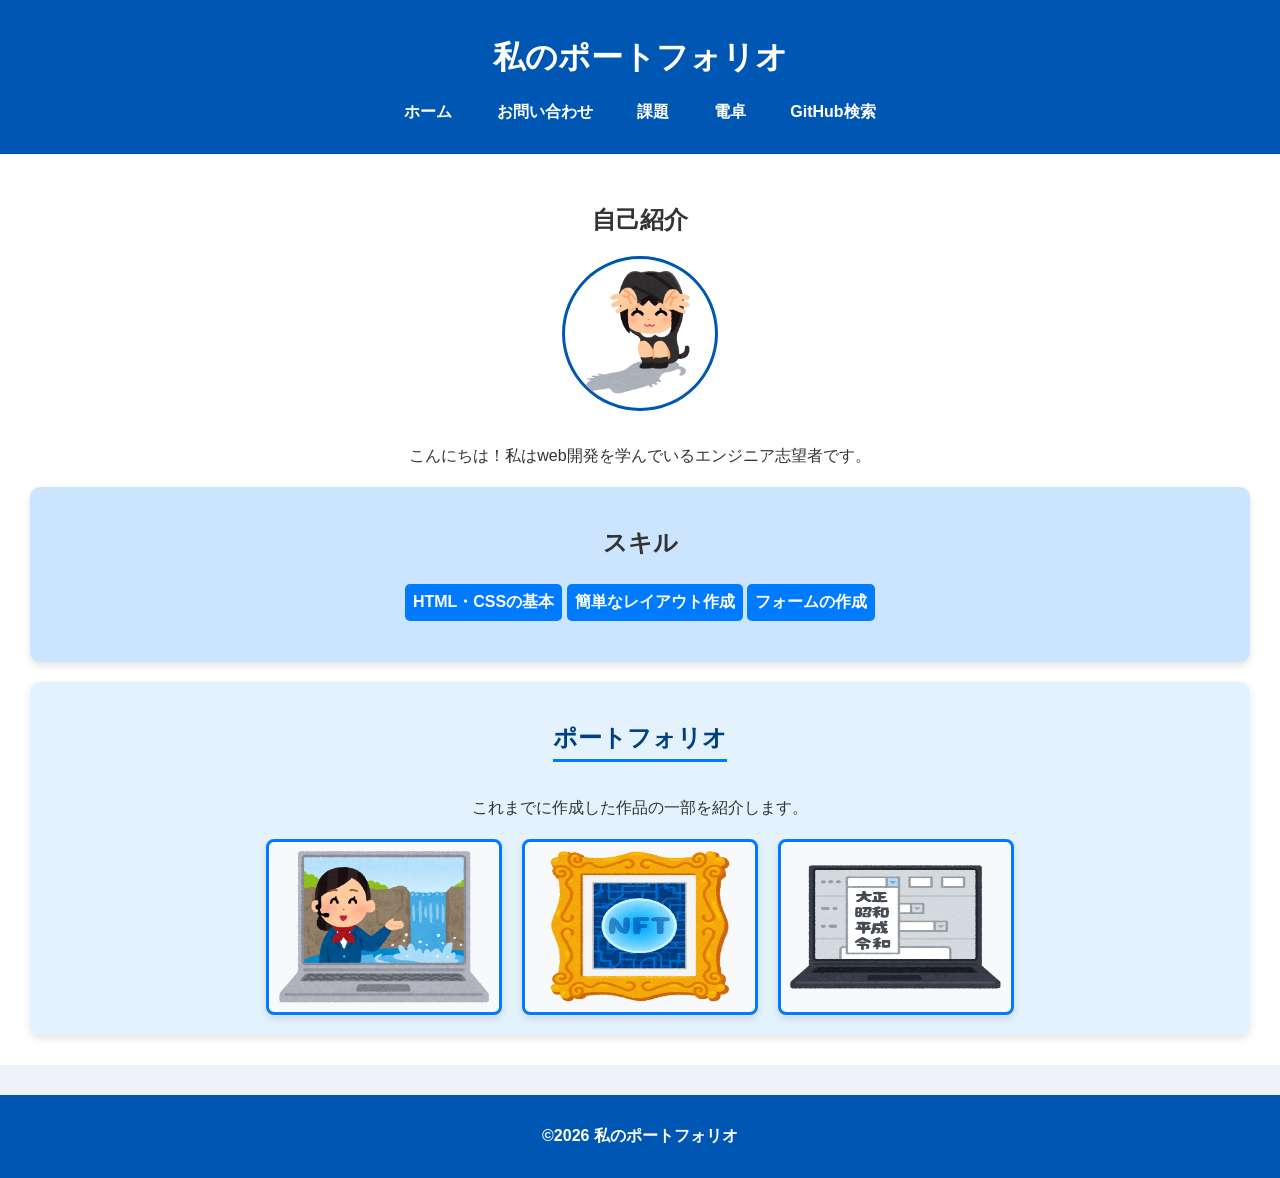
<file: index.html>
<!DOCTYPE html>
<html lang="ja">
<head>
    <meta charset="UTF-8">
    <meta name="viewport" content="width=device-width, initial-scale=1.0">
    <title>ポートフォリオ</title>
    <link rel="stylesheet" href="start-folder/css/style.css">
</head>
<body>
    <header>
        <h1>私のポートフォリオ</h1>
        <nav>
            <ul class="nav-list">
                <li><a href="index.html">ホーム</a></li>
                <li><a href="start-folder/contact.html">お問い合わせ</a></li>
                <li><a href="start-folder/work.html">課題</a></li>
                <li><a href="start-folder/calculate.html">電卓</a></li>
                <li><a href="start-folder/githubsearch.html">GitHub検索</a></li>
            </ul>
        </nav>
    </header>
    <main>
        <section class="profile">
            <h2>自己紹介</h2>
            <img src="start-folder/img/profile.png" alt="プロフィール写真" class="profile-img">
            <p>こんにちは！私はweb開発を学んでいるエンジニア志望者です。</p>
        </section>
        <section class="skills">
            <h2>スキル</h2>
            <ul class="skill-list" style="list-style: none; padding: 0;">
                <li>HTML・CSSの基本</li>
                <li>簡単なレイアウト作成</li>
                <li>フォームの作成</li>
            </ul>
        </section>
        <section class="portfolio">
            <h2>ポートフォリオ</h2>
            <p>これまでに作成した作品の一部を紹介します。</p>
            <div class="portfolio-items">
                <img src="start-folder/img/work1.png" alt="作品１">
                <img src="start-folder/img/work2.png" alt="作品２">
                <img src="start-folder/img/work3.png" alt="作品３">
            </div>
        </section>
    </main>
    <footer>
        <p>&copy;2026 私のポートフォリオ</p>
    </footer>
</body>
</html>
</file>
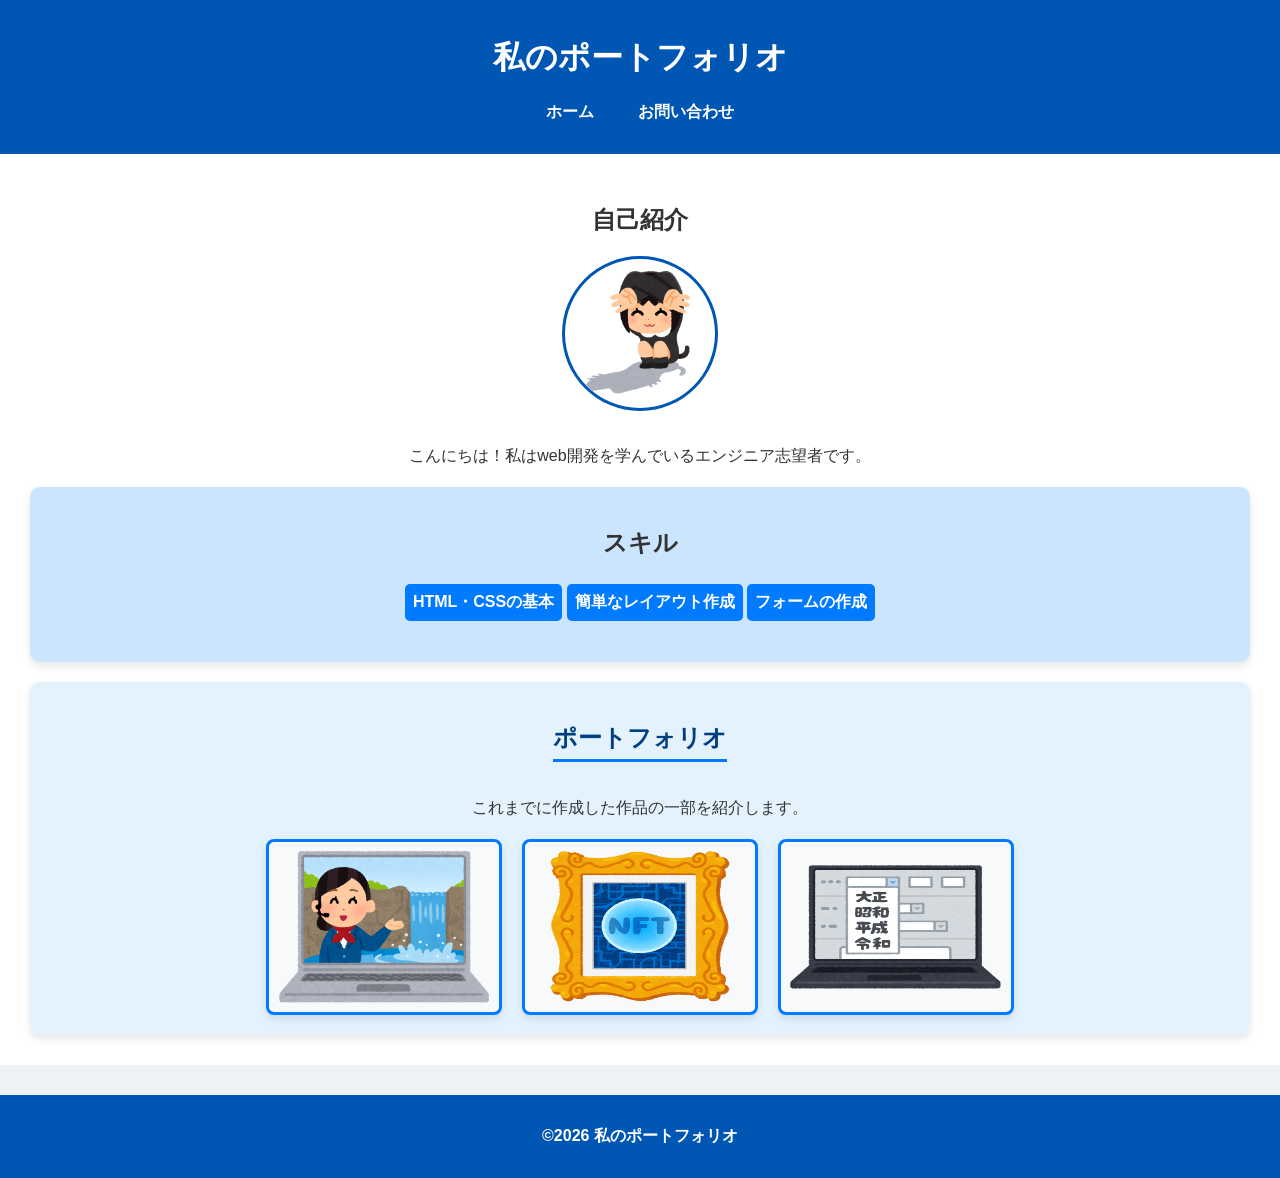
<file: test2/index.html>
<!DOCTYPE html>
<html lang="ja">
<head>
    <meta charset="UTF-8">
    <meta name="viewport" content="width=device-width, initial-scale=1.0">
    <title>ポートフォリオ</title>
    <link rel="stylesheet" href="style.css">
</head>
<body>
    <header>
        <h1>私のポートフォリオ</h1>
        <nav>
            <ul class="nav-list">
                <li><a href="index.html">ホーム</a></li>
                <li><a href="contact.html">お問い合わせ</a></li>
            </ul>
        </nav>
    </header>
    <main>
        <section class="profile">
            <h2>自己紹介</h2>
            <img src="猫耳.png" alt="プロフィール写真" class="profile-img">
            <p>こんにちは！私はweb開発を学んでいるエンジニア志望者です。</p>
        </section>
        <section class="skills">
            <h2>スキル</h2>
            <ul class="skill-list" style="list-style: none; padding: 0;">
                <li>HTML・CSSの基本</li>
                <li>簡単なレイアウト作成</li>
                <li>フォームの作成</li>
            </ul>
        </section>
        <section class="portfolio">
            <h2>ポートフォリオ</h2>
            <p>これまでに作成した作品の一部を紹介します。</p>
            <div class="portfolio-items">
                <img src="work1.png" alt="作品１">
                <img src="work2.png" alt="作品２">
                <img src="work3.png" alt="作品３">
            </div>
        </section>
    </main>
    <footer>
        <p>&copy;2026 私のポートフォリオ</p>
    </footer>
</body>
</html>
</file>
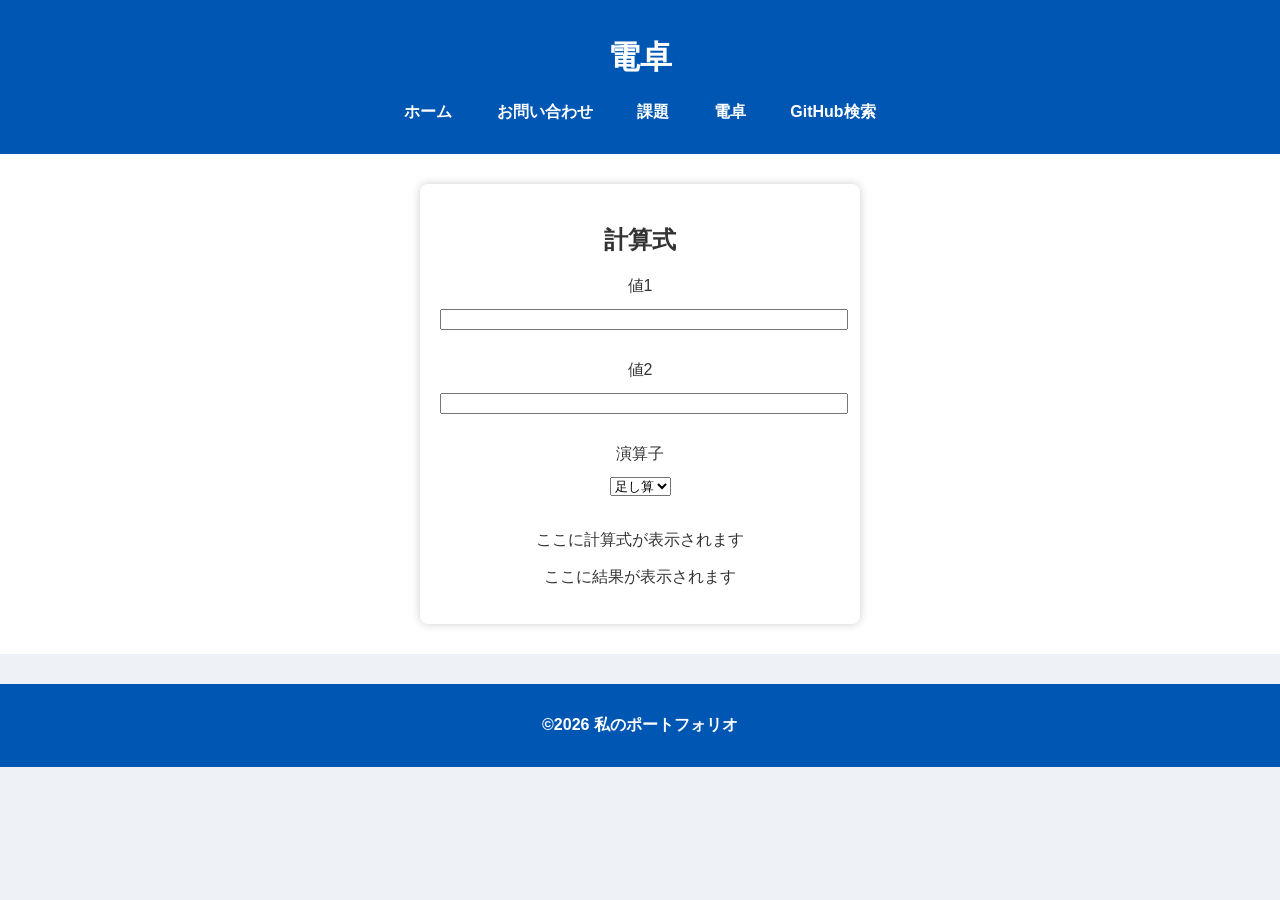
<file: start-folder/calculate.html>
<!DOCTYPE html>
<html lang="ja">
<head>
    <meta charset="UTF-8">
    <meta name="viewport" content="width=device-width, initial-scale=1.0">
    <title>電卓</title>
    <link rel="stylesheet" href="css/style.css">
</head>
<body>
    <header>
        <h1>電卓</h1>
        <nav>
            <ul class="nav-list">
                <li><a href="../index.html">ホーム</a></li>
                <li><a href="contact.html">お問い合わせ</a></li>
                <li><a href="work.html">課題</a></li>
                <li><a href="calculate.html">電卓</a></li>
                <li><a href="githubsearch.html">GitHub検索</a></li>
            </ul>
        </nav>
    </header>
    <main>
        <section class="contact-form">
            <h2>計算式</h2>
            <form id="calcform" action="#" method="POST">
                <label for="value1">値1</label>
                <input type="number" id="value1"><br>

                <label for="value2">値2</label>
                <input type="number" id="value2"><br>

                <label for="choice">演算子</label>
                <select name="choice" id="choice">
                    <option value="addition">足し算</option>
                    <option value="subtraction">引き算</option>
                    <option value="multiplication">掛け算</option>
                    <option value="division">割り算</option>
                </select><br><br>
            </form>
            <p id="formula">ここに計算式が表示されます</p>
            <p id="result">ここに結果が表示されます</p>
        </section>
    </main>
    <footer>
        <p>&copy;2026 私のポートフォリオ</p>
    </footer>
    <script src="javascript/calculate.js"></script>
</body>
</html>
</file>
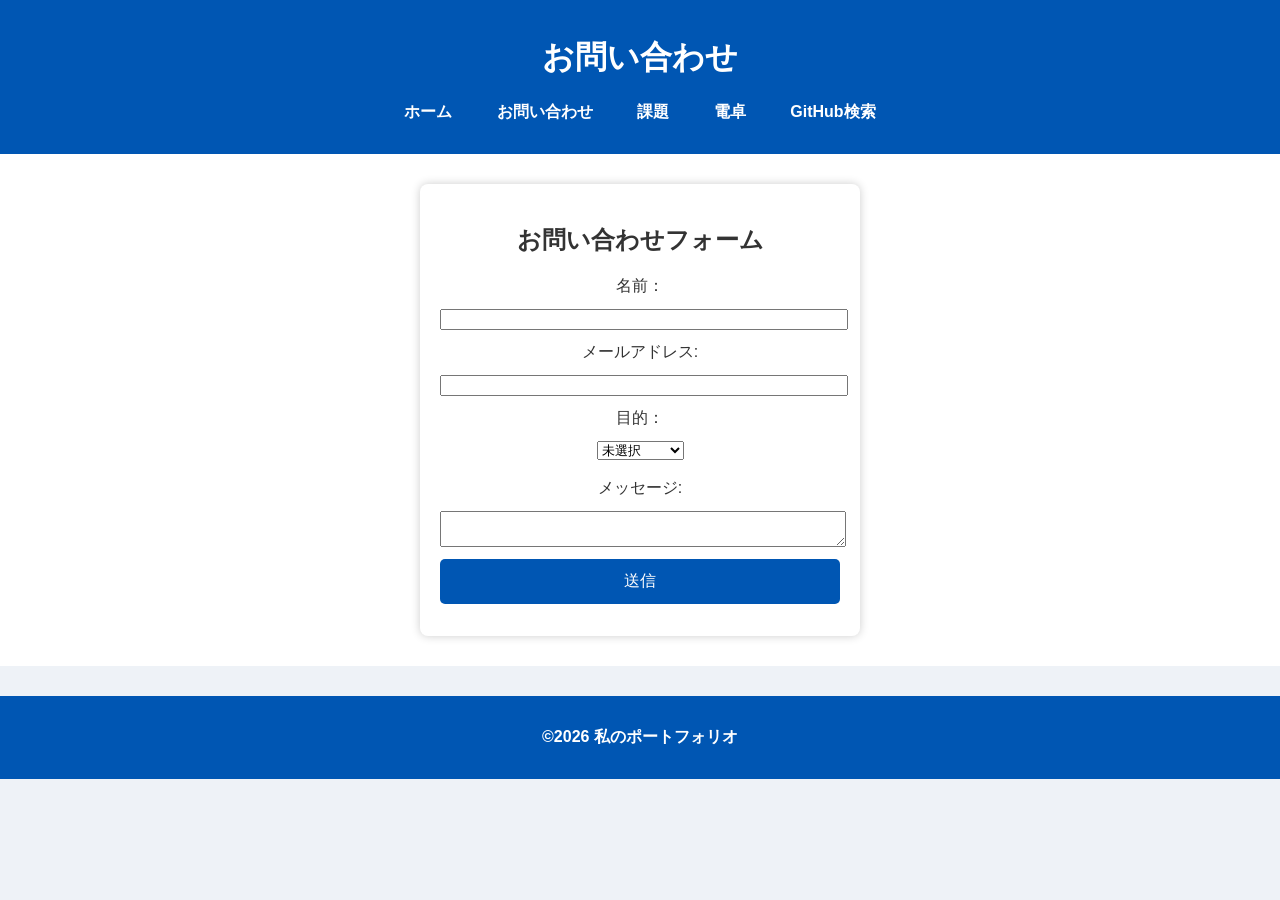
<file: start-folder/contact.html>
<!DOCTYPE html>
<html lang="ja">
<head>
    <meta charset="UTF-8">
    <meta name="viewport" content="width=device-width, initial-scale=1.0">
    <title>お問い合わせ</title>
    <link rel="stylesheet" href="css/style.css">
</head>
<body>
    <header>
        <h1>お問い合わせ</h1>
        <nav>
            <ul class="nav-list">
                <li><a href="../index.html">ホーム</a></li>
                <li><a href="contact.html">お問い合わせ</a></li>
                <li><a href="work.html">課題</a></li>
                <li><a href="calculate.html">電卓</a></li>
                <li><a href="githubsearch.html">GitHub検索</a></li>
            </ul>
        </nav>
    </header>
    <main>
        <section class="contact-form">
            <h2>お問い合わせフォーム</h2>
            <form action="#" method="post">
                <label for="name">名前：</label>
                <input type="text" id="name" name="name" required>

                <label for="email">メールアドレス:</label>
                <input type="email" id="email" name="email" required>

                <label for="purpose">目的：</label>
                <select name="choice" id="choice">
                    <option value="not_choice">未選択</option>
                    <option value="recruitment">リクルート</option>
                    <option value="question">質問</option>
                    <option value="job_request">仕事依頼</option>
                </select><br><br>

                <label for="message">メッセージ:</label>
                <textarea type="message" id="message" name="message" required></textarea>

                <button type="submit">送信</button>
            </form>
        </section>
    </main>
    <footer>
        <p>&copy;2026 私のポートフォリオ</p>
    </footer>
</body>

</html>
</file>
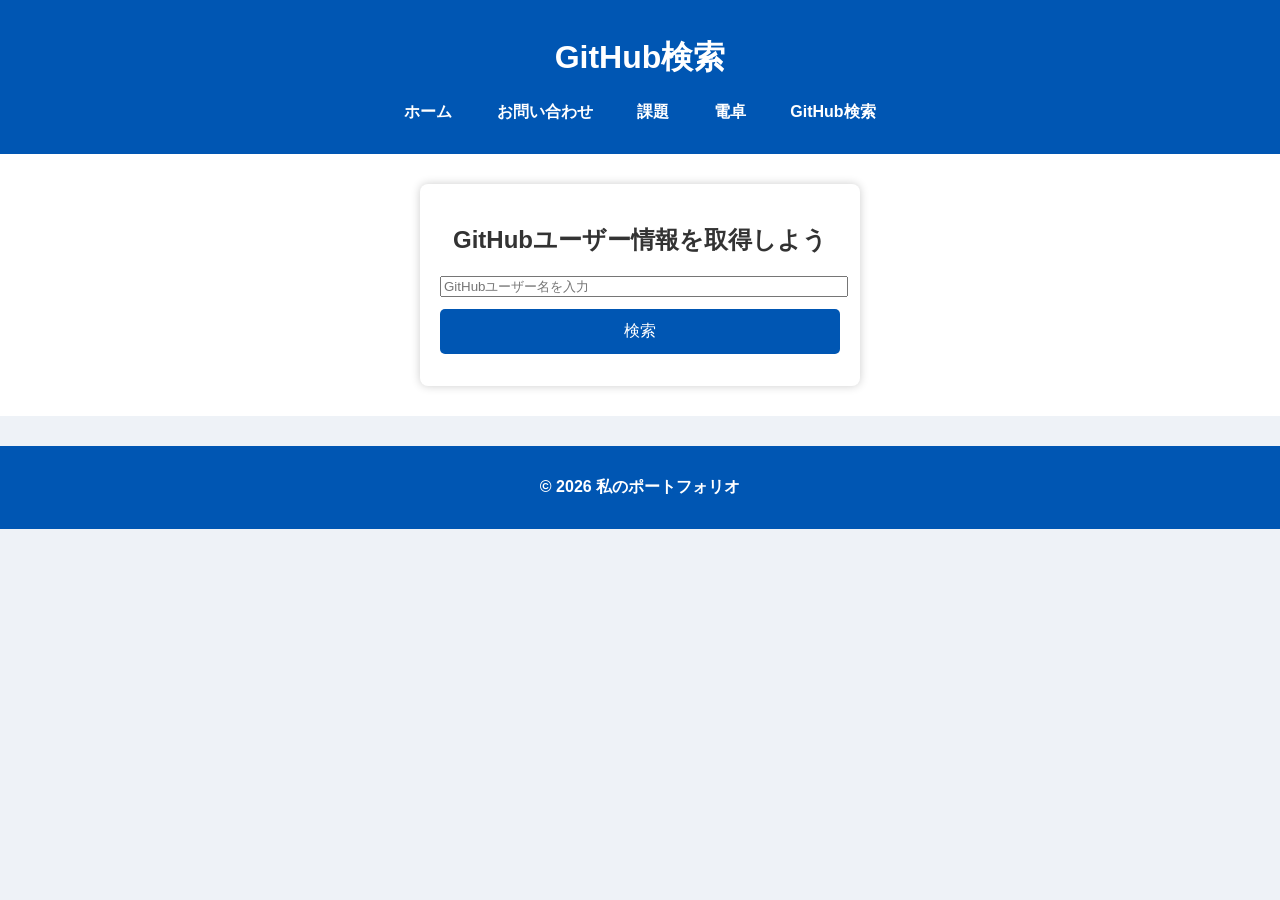
<file: start-folder/githubsearch.html>
<!DOCTYPE html>
<html lang="ja">
<head>
    <meta charset="UTF-8">
    <meta name="viewport" content="width=device-width, initial-scale=1.0">
    <title>GitHub検索</title>
    <link rel="stylesheet" href="css/style.css">
</head>
<body>
    <header>
        <h1>GitHub検索</h1>
        <nav>
            <ul class="nav-list">
                <li><a href="../index.html">ホーム</a></li>
                <li><a href="contact.html">お問い合わせ</a></li>
                <li><a href="work.html">課題</a></li>
                <li><a href="calculate.html">電卓</a></li>
                <li><a href="githubsearch.html">GitHub検索</a></li>
            </ul>
        </nav>
    </header>
    <main>
        <section class="contact-form">
            <h1>GitHubユーザー情報を取得しよう</h1>
            <input type="text" id="username" placeholder="GitHubユーザー名を入力">
            <button id="searchBth">検索</button>
            <div id="result"></div>
            <script src="../start-folder/javascript/githubsearch.js"></script>
        </section>
    </main>
    <footer>
        <p>&copy; 2026 私のポートフォリオ</p>
    </footer>
</body>
</html>
</file>
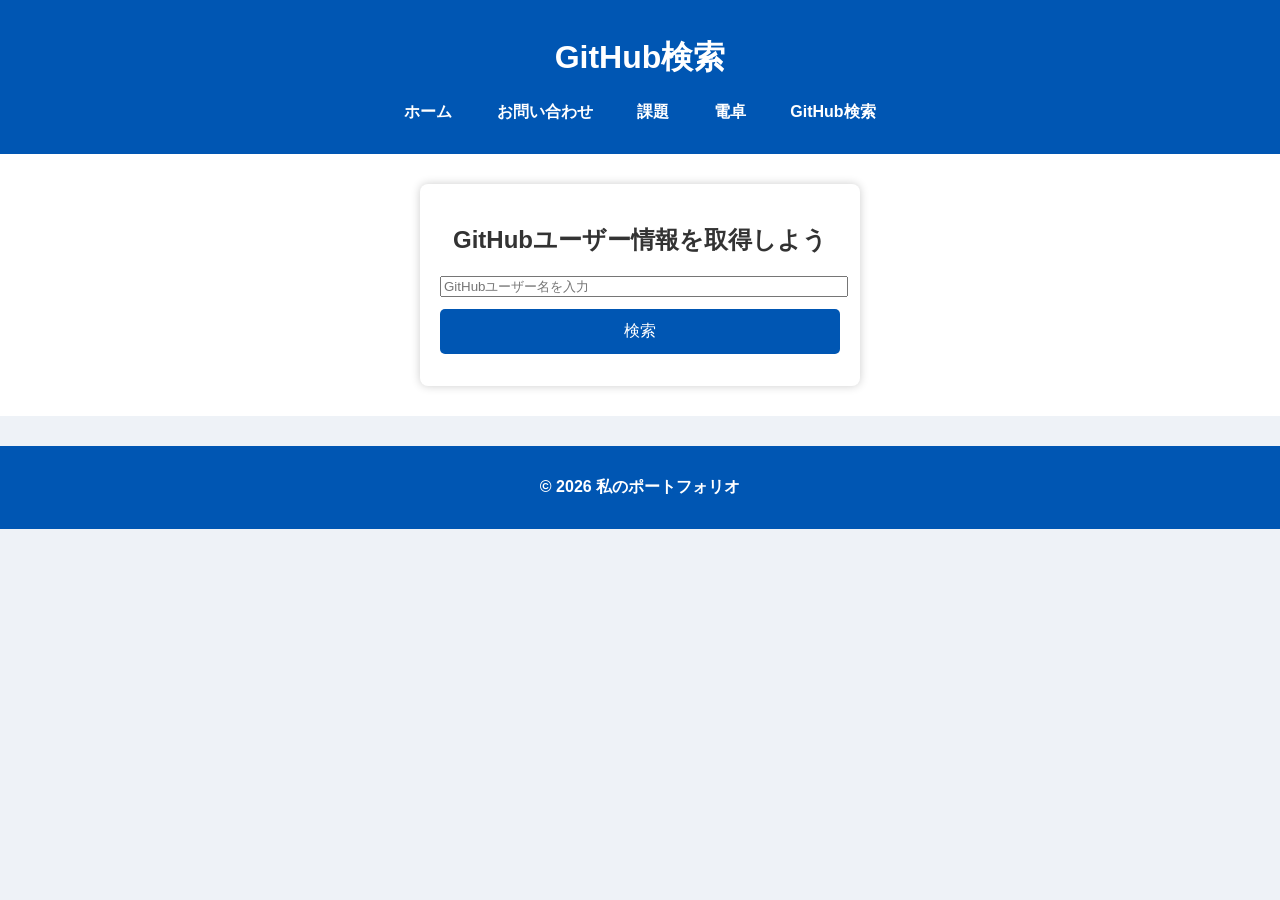
<file: start-folder/gitnubsearch.html>
<!DOCTYPE html>
<html lang="ja">
<head>
    <meta charset="UTF-8">
    <meta name="viewport" content="width=device-width, initial-scale=1.0">
    <title>GitHub検索</title>
    <link rel="stylesheet" href="css/style.css">
</head>
<body>
    <header>
        <h1>GitHub検索</h1>
        <nav>
            <ul class="nav-list">
                <li><a href="../index.html">ホーム</a></li>
                <li><a href="contact.html">お問い合わせ</a></li>
                <li><a href="work.html">課題</a></li>
                <li><a href="calculate.html">電卓</a></li>
                <li><a href="gitnubsearch.html">GitHub検索</a></li>
            </ul>
        </nav>
    </header>
    <main>
        <section class="contact-form">
            <h1>GitHubユーザー情報を取得しよう</h1>
            <input type="text" id="username" placeholder="GitHubユーザー名を入力">
            <button id="searchBth">検索</button>
            <div id="result"></div>
            <script src="../start-folder/javascript/githubsearch.js"></script>
        </section>
    </main>
    <footer>
        <p>&copy; 2026 私のポートフォリオ</p>
    </footer>
</body>
</html>
</file>
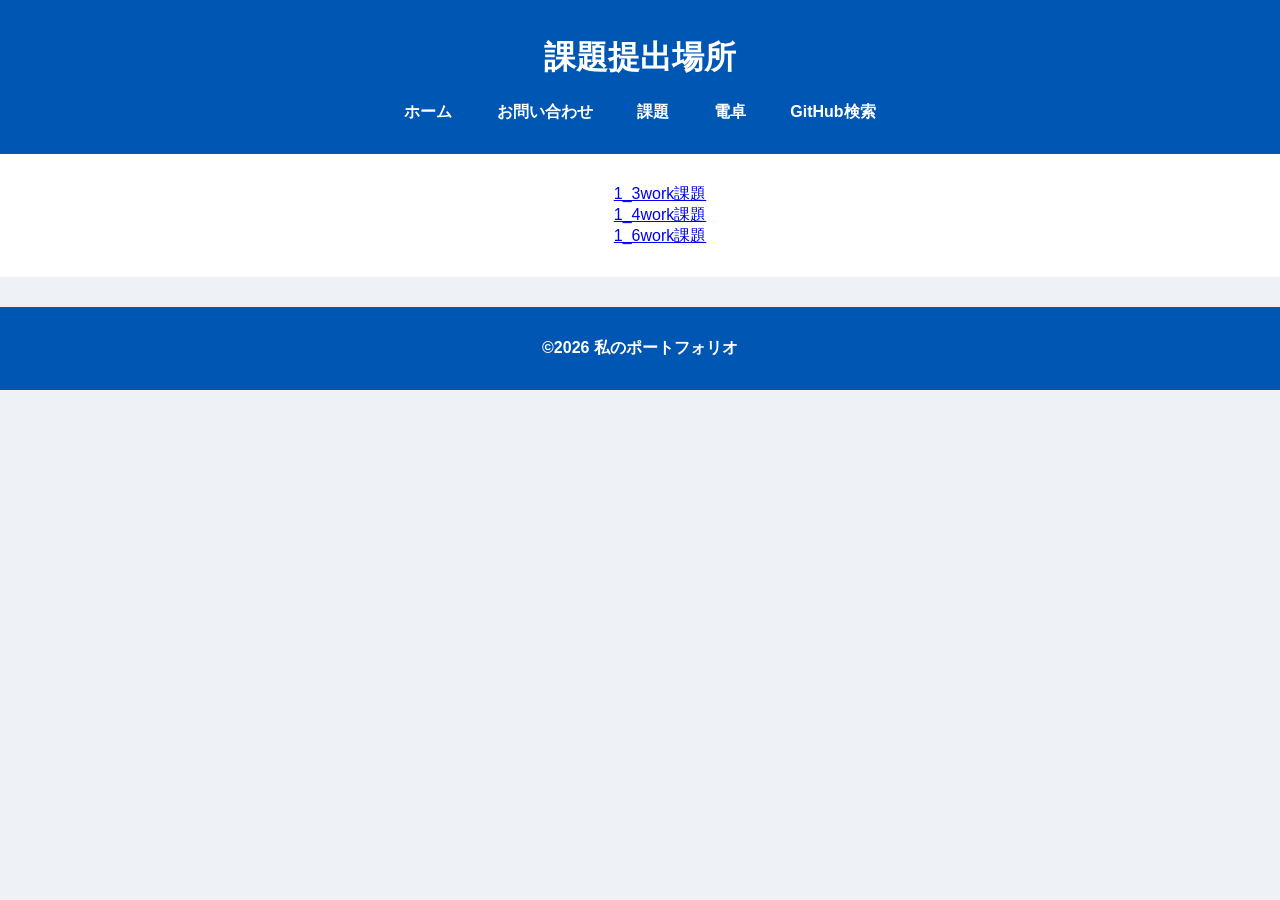
<file: start-folder/work.html>
<!DOCTYPE html>
<html lang="ja">
<head>
    <meta charset="UTF-8">
    <meta name="viewport" content="width=device-width, initial-scale=1.0">
    <title>課題</title>
    <link rel="stylesheet" href="css/style.css">
    <style>
        .work-list {
            margin: auto;
            list-style: none;
        }
    </style>
</head>
<body>
    <header>
        <h1>課題提出場所</h1>
        <nav>
            <ul class="nav-list">
                <li><a href="../index.html">ホーム</a></li>
                <li><a href="contact.html">お問い合わせ</a></li>
                <li><a href="work.html">課題</a></li>
                <li><a href="calculate.html">電卓</a></li>
                <li><a href="githubsearch.html">GitHub検索</a></li>
            </ul>
        </nav>
    </header>
    <main>
        <section>
            <ul class="work-list">
                <li><a href="JavaScriptWork/work_1_3/1_3.html">1_3work課題</a></li>
                <li><a href="JavaScriptWork/work_1_4/1_4.html">1_4work課題</a></li>
                <li><a href="JavaScriptWork/work_1_6/1_6.html">1_6work課題</a></li>
            </ul>
        </section>
    </main>
        <footer>
        <p>&copy;2026 私のポートフォリオ</p>
    </footer>
</body>
</html>
</file>
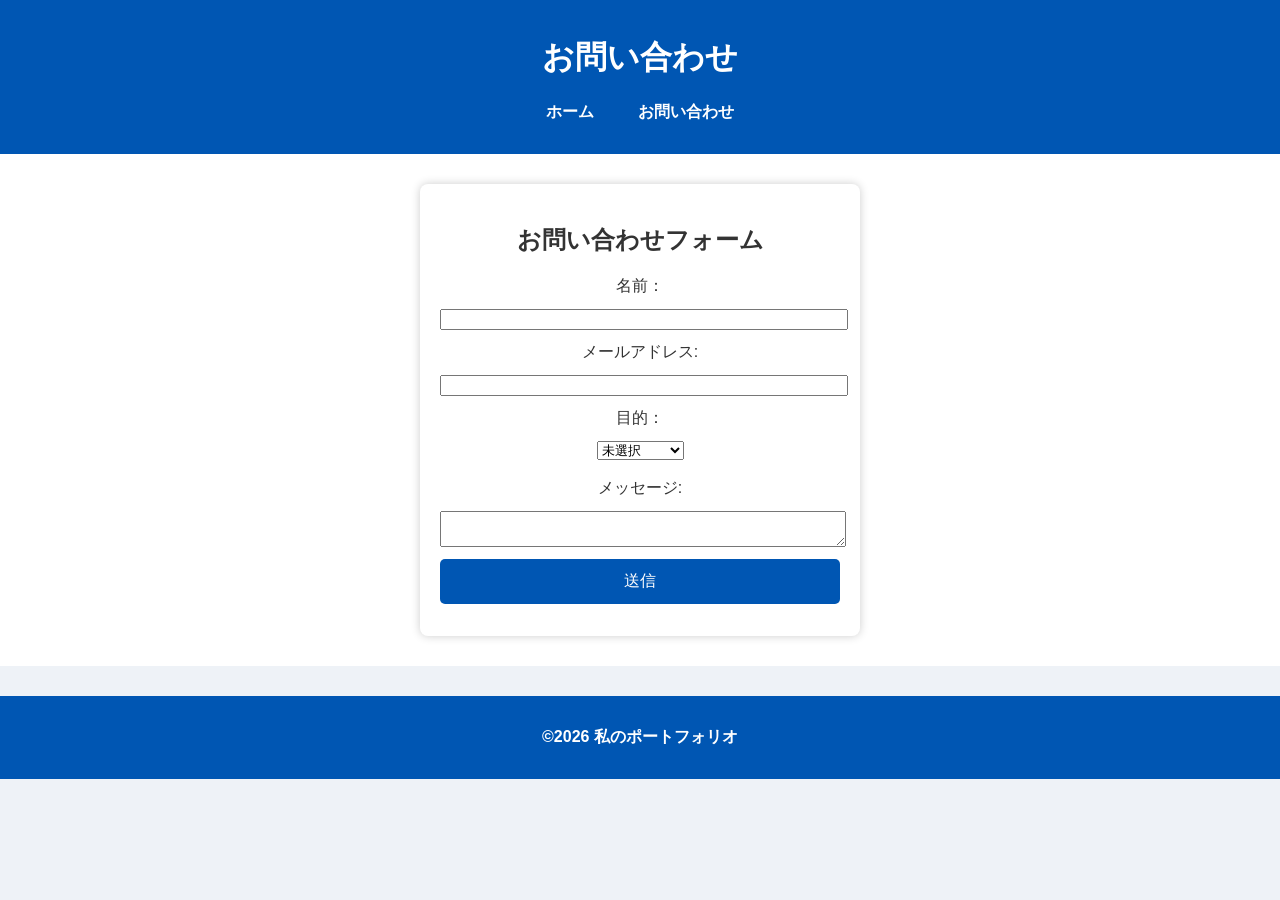
<file: test2/contact.html>
<!DOCTYPE html>
<html lang="ja">
<head>
    <meta charset="UTF-8">
    <meta name="viewport" content="width=device-width, initial-scale=1.0">
    <title>お問い合わせ</title>
    <link rel="stylesheet" href="style.css">
</head>
<body>
    <header>
        <h1>お問い合わせ</h1>
        <nav>
            <ul class="nav-list">
                <li><a href="../index.html">ホーム</a></li>
                <li><a href="contact.html">お問い合わせ</a></li>
            </ul>
        </nav>
    </header>
    <main>
        <section class="contact-form">
            <h2>お問い合わせフォーム</h2>
            <form action="#" method="post">
                <label for="name">名前：</label>
                <input type="text" id="name" name="name" required>

                <label for="email">メールアドレス:</label>
                <input type="email" id="email" name="email" required>

                <label for="purpose">目的：</label>
                <select name="choice" id="choice">
                    <option value="not_choice">未選択</option>
                    <option value="recruitment">リクルート</option>
                    <option value="question">質問</option>
                    <option value="job_request">仕事依頼</option>
                </select><br><br>

                <label for="message">メッセージ:</label>
                <textarea type="message" id="message" name="message" required></textarea>

                <button type="submit">送信</button>
            </form>
        </section>
    </main>
    <footer>
        <p>&copy;2026 私のポートフォリオ</p>
    </footer>
</body>

</html>
</file>
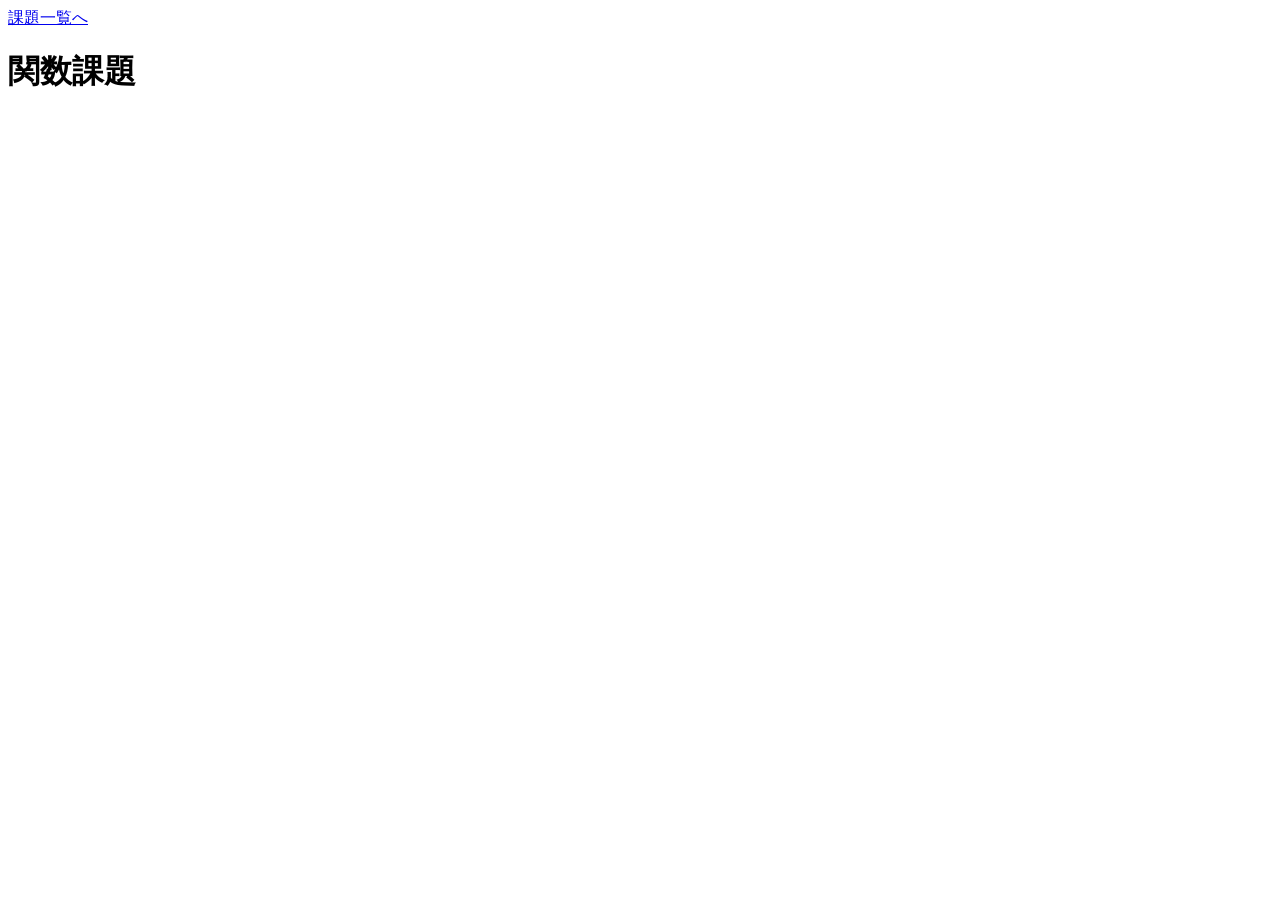
<file: start-folder/JavaScriptWork/work_1_3/1_3.html>
<!DOCTYPE html>
<html lang="ja">
<head>
    <meta charset="UTF-8">
    <meta name="viewport" content="width=device-width, initial-scale=1.0">
    <title>関数課題</title>
</head>
<body>
    <a href="../../work.html">課題一覧へ</a>
    <h1>関数課題</h1>
    <script src="1_3.js"></script>
</body>
</html>
</file>
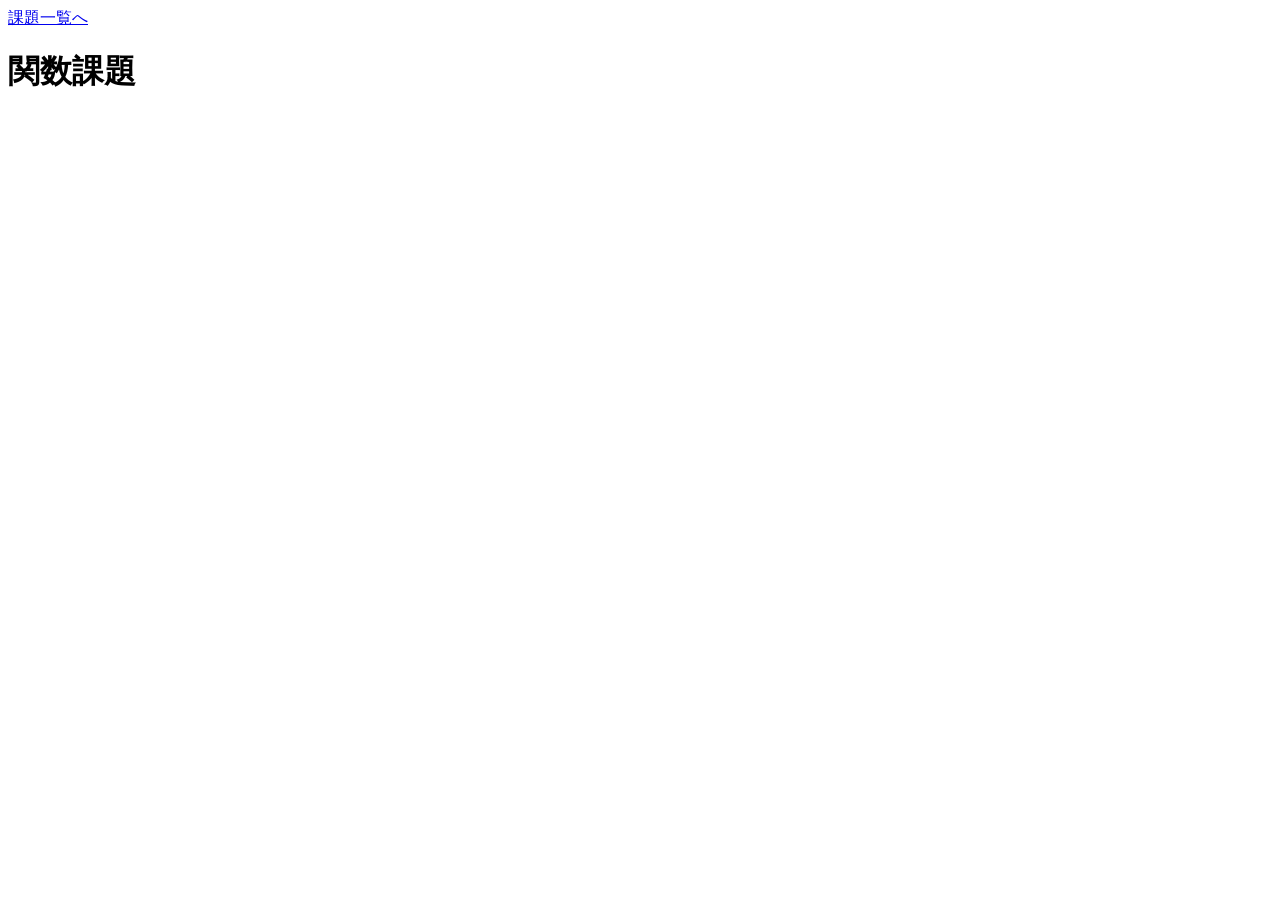
<file: start-folder/JavaScriptWork/work_1_3/1_3function.html>
<!DOCTYPE html>
<html lang="ja">
<head>
    <meta charset="UTF-8">
    <meta name="viewport" content="width=device-width, initial-scale=1.0">
    <title>関数課題</title>
</head>
<body>
    <a href="../../work.html">課題一覧へ</a>
    <h1>関数課題</h1>
    <script src="1_3function.js"></script>
</body>
</html>
</file>
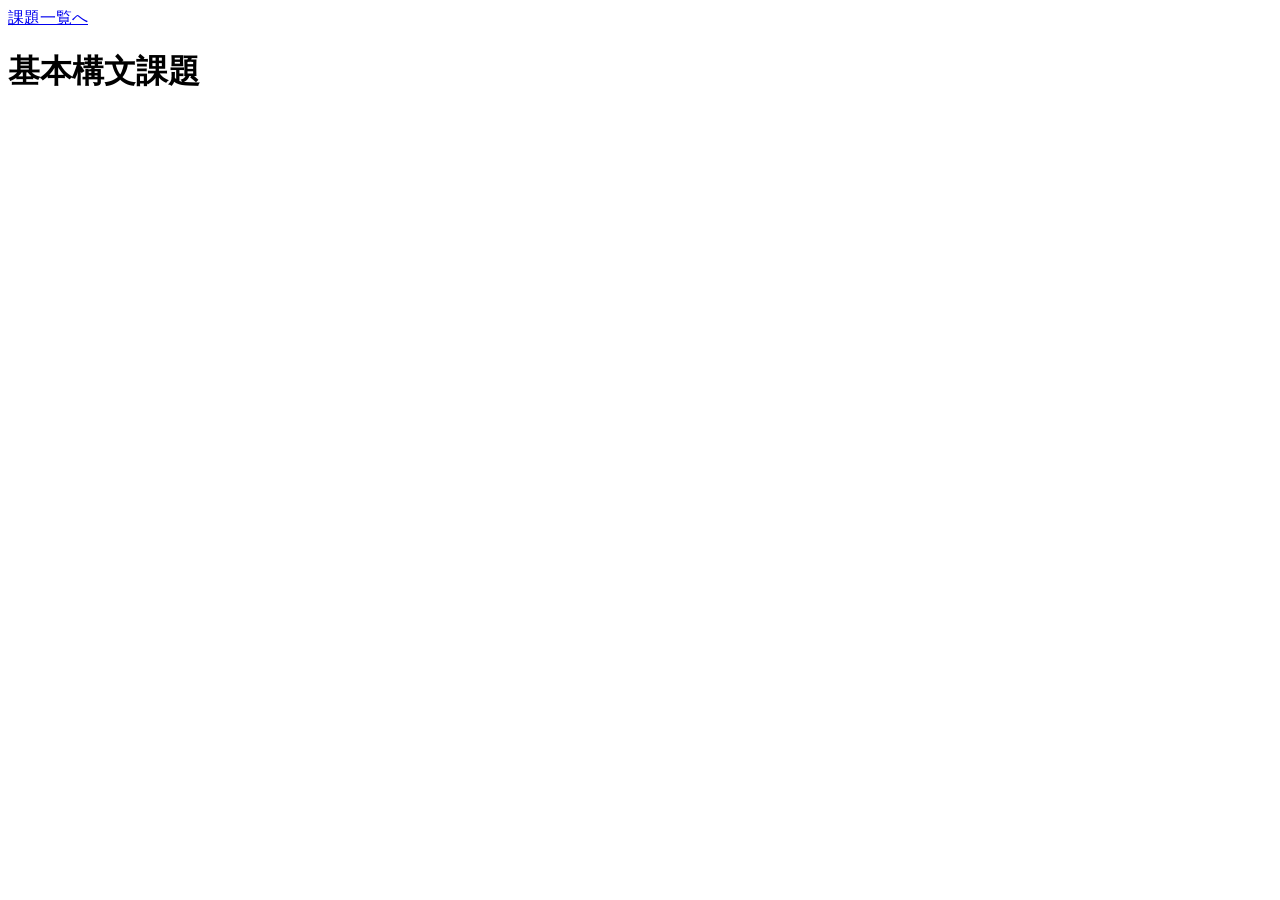
<file: start-folder/JavaScriptWork/work_1_4/1_4.html>
<!DOCTYPE html>
<html lang="ja">
<head>
    <meta charset="UTF-8">
    <meta name="viewport" content="width=device-width, initial-scale=1.0">
    <title>基本構文課題</title>
</head>
<body>
    <a href="../../work.html">課題一覧へ</a>
    <h1>基本構文課題</h1>
    <script src="1_4.js"></script>
</body>
</html>
</file>
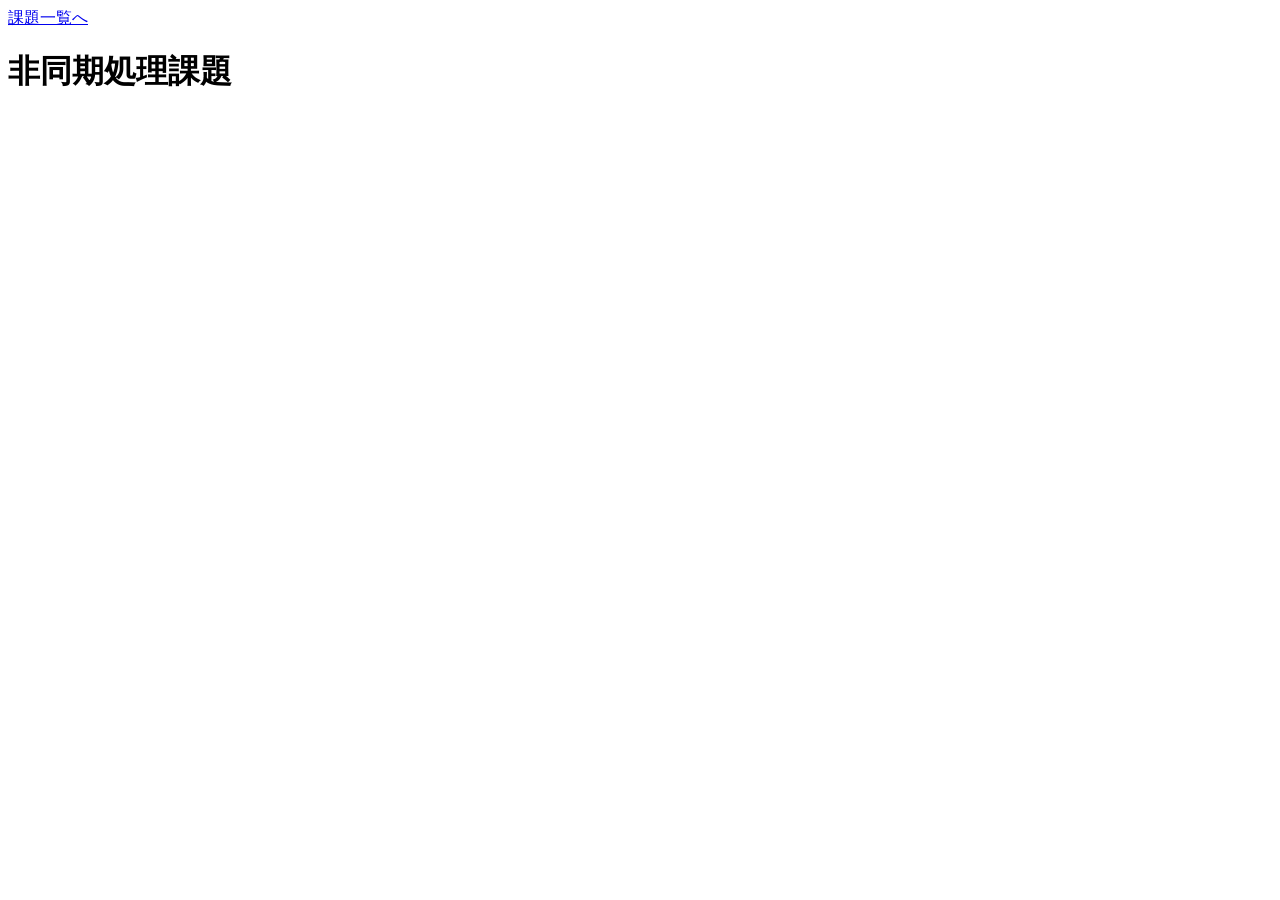
<file: start-folder/JavaScriptWork/work_1_6/1_6.html>
<!DOCTYPE html>
<html lang="ja">
<head>
    <meta charset="UTF-8">
    <meta name="viewport" content="width=device-width, initial-scale=1.0">
    <title>非同期処理課題</title>
</head>
<body>
    <a href="../../work.html">課題一覧へ</a>
    <h1>非同期処理課題</h1>
    <script src="1_6.js"></script>
</body>
</html>
</file>
<file: start-folder/css/style.css>
body {
    font-family: Arial, sans-serif;
    margin: 0;
    padding: 0;
    background-color: #eef2f7;
    color: #333;
}

header {
    background-color: #0056b3;
    color: white;
    padding: 15px 0;
    text-align: center;
}

.nav-list {
list-style: none;
padding: 0;
text-align: center;
}

.nav-list li {
display: inline;
margin: 0 20px;
}

.nav-list li a {
    color: white;
    text-decoration: none;
    font-weight: bold;
}

main {
    padding: 30px;
    text-align: center;
    background-color: #ffffff;
}

.profile-img {
    width: 150px;
    border-radius: 50%;
    margin-bottom: 15px;
    border: 3px solid #0056b3;
}

.skills {
    background-color: #cce5ff;
    padding: 20px;
    border-radius: 10px;
    margin-top: 20px;
    box-shadow: 0px 4px 8px rgba(0, 0, 0, 0.1);
}

.skill-list {
    list-style: none;
    padding: 0;
    font-weight: bold;
    color: #004080;
}

.skill-list li {
    background-color: #007bff;
    color: white;
    padding: 8px;
    margin: 5px 0;
    border-radius: 5px;
    display: inline-block;
}

.portfolio {
    background-color: #e3f2fd;
    padding: 20px;
    border-radius: 10px;
    margin-top: 20px;
    box-shadow: 0px 4px 8px rgba(0, 0, 0, 0.1);
}

.portfolio h2 {
    color: #004080;
    border-bottom: 3px solid #007bff;
    display: inline-block;
    padding-bottom: 5px;
}

.portfolio-items {
    display: flex;
    justify-content: center;
    gap: 20px;
    margin-top: 20px;
}

.portfolio-items img {
    width: 220px;
    height: 160px;
    border-radius: 8px;
    border: 3px solid #007bff;
    background-color: #f8f9fa;
    padding: 5px;
    box-shadow: 0px 4px 8px rgba(0, 0, 0, 0.1);
}

.contact-form {
    max-width: 400px;
    margin: auto;
    background: white;
    padding: 20px;
    border-radius: 8px;
    box-shadow: 0px 0px 10px rgba(0, 0, 0, 0.2);
}

label, input, textarea, button {
    display: block;
    width: 100%;
    margin-bottom: 12px;
}

button {
    background-color: #0056b3;
    color: white;
    padding: 12px;
    border: none;
    border-radius: 5px;
    cursor: pointer;
    font-size: 16px;
}

footer {
    text-align: center;
    padding: 15px;
    background-color: #0056b3;
    color: white;
    margin-top: 30px;
    font-weight: bold;
}
</file>
<file: test2/style.css>
body {
    font-family: Arial, sans-serif;
    margin: 0;
    padding: 0;
    background-color: #eef2f7;
    color: #333;
}

header {
    background-color: #0056b3;
    color: white;
    padding: 15px 0;
    text-align: center;
}

.nav-list {
list-style: none;
padding: 0;
text-align: center;
}

.nav-list li {
display: inline;
margin: 0 20px;
}

.nav-list li a {
    color: white;
    text-decoration: none;
    font-weight: bold;
}

main {
    padding: 30px;
    text-align: center;
    background-color: #ffffff;
}

.profile-img {
    width: 150px;
    border-radius: 50%;
    margin-bottom: 15px;
    border: 3px solid #0056b3;
}

.skills {
    background-color: #cce5ff;
    padding: 20px;
    border-radius: 10px;
    margin-top: 20px;
    box-shadow: 0px 4px 8px rgba(0, 0, 0, 0.1);
}

.skill-list {
    list-style: none;
    padding: 0;
    font-weight: bold;
    color: #004080;
}

.skill-list li {
    background-color: #007bff;
    color: white;
    padding: 8px;
    margin: 5px 0;
    border-radius: 5px;
    display: inline-block;
}

.portfolio {
    background-color: #e3f2fd;
    padding: 20px;
    border-radius: 10px;
    margin-top: 20px;
    box-shadow: 0px 4px 8px rgba(0, 0, 0, 0.1);
}

.portfolio h2 {
    color: #004080;
    border-bottom: 3px solid #007bff;
    display: inline-block;
    padding-bottom: 5px;
}

.portfolio-items {
    display: flex;
    justify-content: center;
    gap: 20px;
    margin-top: 20px;
}

.portfolio-items img {
    width: 220px;
    height: 160px;
    border-radius: 8px;
    border: 3px solid #007bff;
    background-color: #f8f9fa;
    padding: 5px;
    box-shadow: 0px 4px 8px rgba(0, 0, 0, 0.1);
}

.contact-form {
    max-width: 400px;
    margin: auto;
    background: white;
    padding: 20px;
    border-radius: 8px;
    box-shadow: 0px 0px 10px rgba(0, 0, 0, 0.2);
}

label, input, textarea, button {
    display: block;
    width: 100%;
    margin-bottom: 12px;
}

button {
    background-color: #0056b3;
    color: white;
    padding: 12px;
    border: none;
    border-radius: 5px;
    cursor: pointer;
    font-size: 16px;
}

footer {
    text-align: center;
    padding: 15px;
    background-color: #0056b3;
    color: white;
    margin-top: 30px;
    font-weight: bold;
}
</file>
